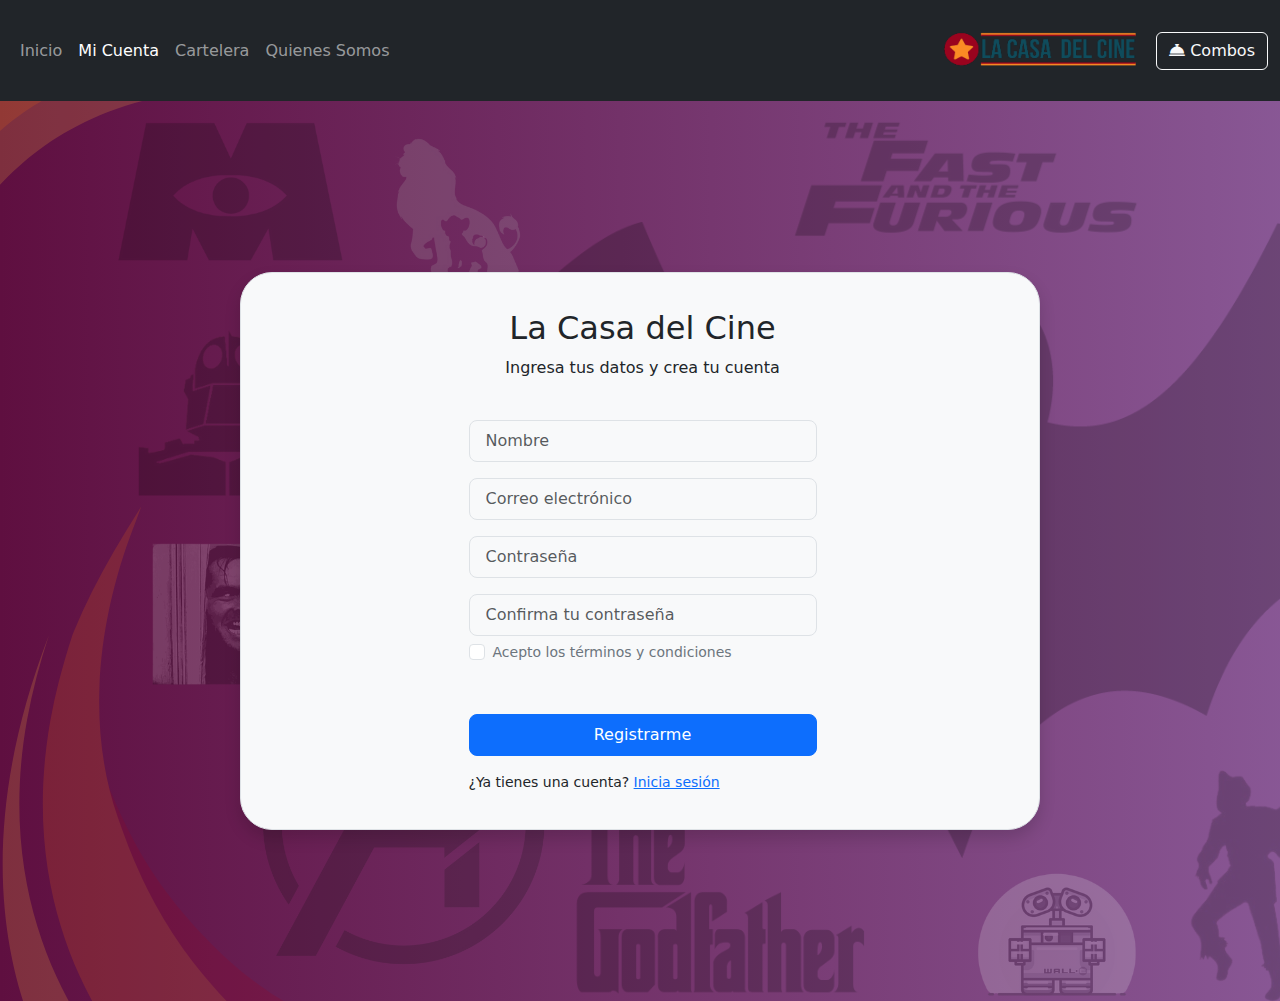
<file: templates/cuenta-registrar.html>
<!DOCTYPE html>
<html lang="en">
<head>
    <meta charset="UTF-8">
    <meta name="viewport" content="width=device-width, initial-scale=1.0">
    <link href="https://cdn.jsdelivr.net/npm/bootstrap@5.3.0/dist/css/bootstrap.min.css" rel="stylesheet">
    <link href="cuenta.styles.css" rel="stylesheet" /> <!-- Cierre correcto de la etiqueta -->
    <link rel="stylesheet" href="https://cdnjs.cloudflare.com/ajax/libs/font-awesome/6.0.0-beta3/css/all.min.css">
    <title>Registra tu cuenta</title>
</head>
<body>
    <!-- Navbar -->
    <nav class="navbar navbar-expand-lg navbar-dark bg-dark">
        <div class="container-fluid">
            <!-- Icono Menú -->
            <button class="navbar-toggler" type="button" data-bs-toggle="collapse" data-bs-target="#navbarMenu"
                aria-controls="navbarMenu" aria-expanded="false" aria-label="Toggle navigation">
                <span class="navbar-toggler-icon"></span>
            </button>

            <div class="collapse navbar-collapse" id="navbarMenu">
                <ul class="navbar-nav me-auto mb-2 mb-lg-0">
                    <li class="nav-item">
                        <a class="nav-link" href="index.html">Inicio</a>
                    </li>
                    <li class="nav-item">
                        <a class="nav-link active" href="cuenta.html">Mi Cuenta</a>
                    </li>
                    <li class="nav-item">
                        <a class="nav-link" href="cartelera.html">Cartelera</a>
                    </li>
                    <li class="nav-item">
                        <a class="nav-link" href="Somos.html">Quienes Somos</a>
                    </li>

                </ul>
            </div>

            <!-- Logo del Cine -->
            <a class="navbar-brand" href="#">
                <img src="../img/logo1.png" alt="Logo del Cine" width="200" height="75">
            </a>

            <a class="btn btn-outline-light" href="combos.html" role="button">
                <i class="fas fa-concierge-bell"></i> Combos
            </a>
        </div>
    </nav>

    <!-- Contenedor del Register -->
    <div class="container d-flex justify-content-center align-items-center min-vh-100">
        <div class="row border rounded-5 p-3 bg-light shadow box-area justify-content-center">
            <div class="col-md-6 right-box">
                <div class="row align-items-center">
                    <div class="header-text mb-4 text-center">
                        <h2>La Casa del Cine</h2>
                        <p>Ingresa tus datos y crea tu cuenta</p>
                    </div>
                    <div class="input-group mb-3">
                        <input type="text" class="form-control form-control-lg bg-light fs-6"
                            placeholder="Nombre">
                    </div>
                    <div class="input-group mb-3">
                        <input type="text" class="form-control form-control-lg bg-light fs-6"
                            placeholder="Correo electrónico">
                    </div>
                    <div class="input-group mb-3">
                        <input type="password" class="form-control form-control-lg bg-light fs-6" placeholder="Contraseña">
                    </div>
                    <div class="input-group mb-1">
                        <input type="password" class="form-control form-control-lg bg-light fs-6" placeholder="Confirma tu contraseña">
                    </div>
                    <div class="input-group mb-5">
                        <div class="form-check">
                            <input type="checkbox" class="form-check-input" id="formCheck">
                            <label for="formCheck" class="form-check-label text-secondary"><small>Acepto los términos y condiciones</small></label>
                        </div>
                    </div>
                    <div class="input-group mb-3">
                        <button class="btn btn-lg btn-primary w-100 fs-6">Registrarme</button>
                    </div>
                    <div class="row">
                        <small>¿Ya tienes una cuenta? <a href="cuenta.html">Inicia sesión</a></small>
                    </div>
                </div>
            </div>
        </div>
    </div>
</body>
</html>
</file>
<file: templates/cuenta.styles.css>
body {
    background-image: url('../img/micuenta-bg.png');
}

.box-area {
    width: 800px; /* tamaño de ancho*/
}

.right-box {
    padding: 20px 15px 20px 20px; /* espaciado dentro del div*/
}

::placeholder {
    font-size: 16px; /* tamaño de fuente*/
}
.rounded-4 {
    border-radius: 20px; /* radio del borde*/
}
.rounded-5 {
    border-radius: 30px; /* radio del borde*/
}
</file>
